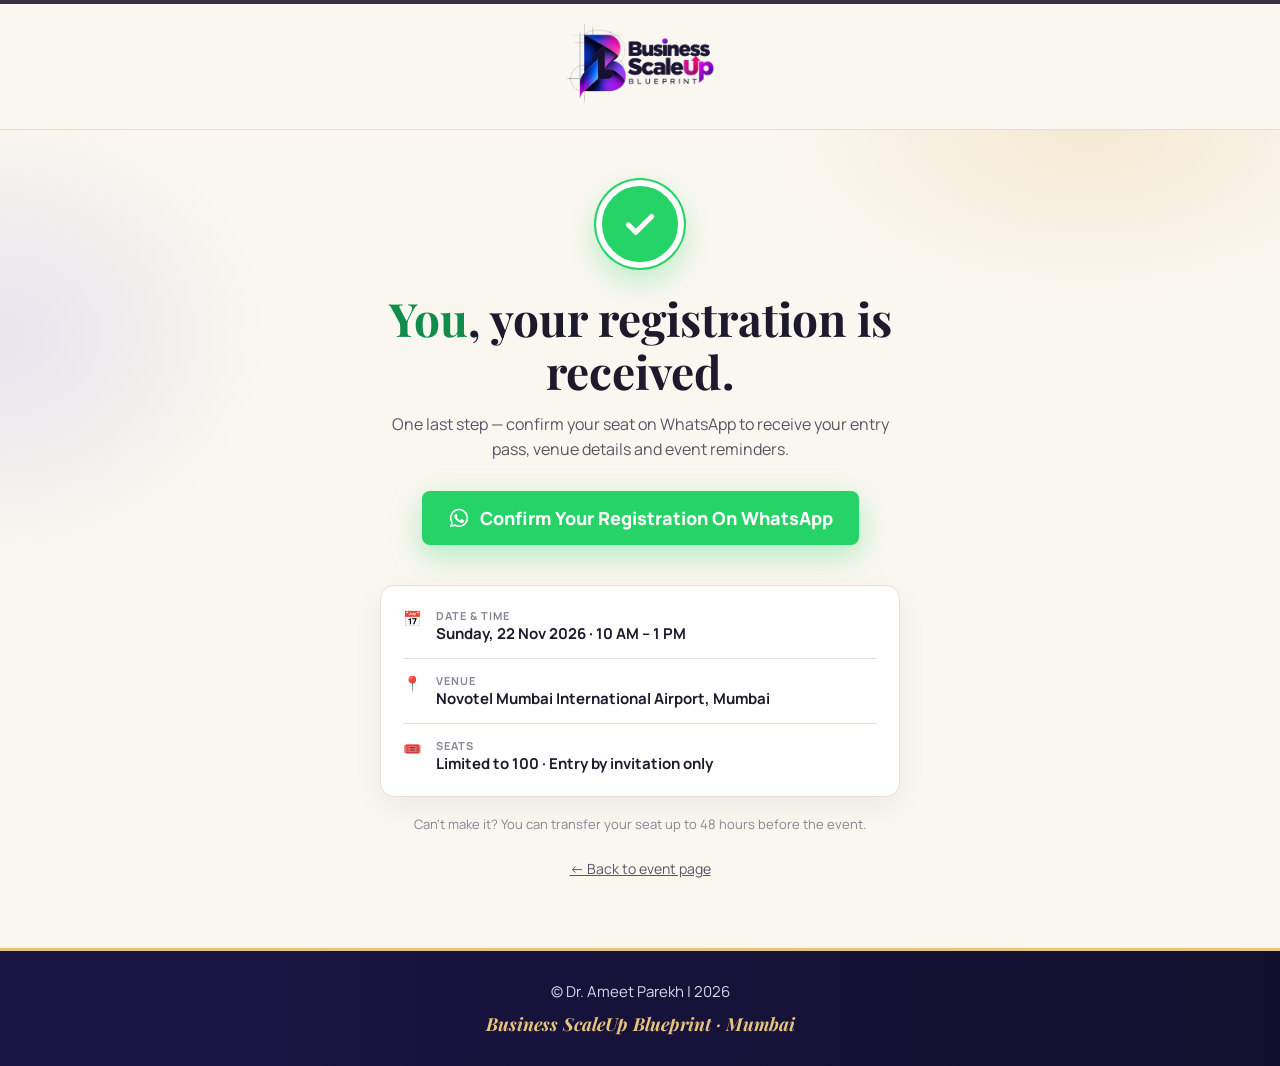
<file: thank-you.html>
<!DOCTYPE html>
<html lang="en">
<head>
  <meta charset="UTF-8">
  <meta name="viewport" content="width=device-width, initial-scale=1.0">
  <title>Registration Received | Business Scale-Up Blueprint</title>
  <meta name="robots" content="noindex">
  <link rel="preconnect" href="https://fonts.googleapis.com">
  <link rel="preconnect" href="https://fonts.gstatic.com" crossorigin>
  <link href="https://fonts.googleapis.com/css2?family=Manrope:wght@400;600;700;800&family=Playfair+Display:ital,wght@0,700;1,700&display=swap" rel="stylesheet">
  <style>
    :root {
      --cream: #faf7f0;
      --ink: #1d1a2e;
      --green: #25d366;
      --green-dark: #1ebe5b;
      --navy: #1b1546;
      --gold: #e8c47c;
      --line: #e7e1d4;
    }
    * { box-sizing: border-box; margin: 0; padding: 0; }
    body {
      min-height: 100vh; display: flex; flex-direction: column;
      font-family: 'Manrope', sans-serif; color: var(--ink); background: var(--cream);
      border-top: 4px solid #3a2f45;
    }
    header { text-align: center; padding: 20px 16px; border-bottom: 1px solid var(--line); background: var(--cream); }
    header img { height: 80px; width: auto; display: inline-block; }

    main {
      flex: 1; display: flex; flex-direction: column; align-items: center; text-align: center;
      padding: 50px 16px 70px;
      background:
        radial-gradient(ellipse 30% 40% at 0% 25%, rgba(200, 190, 230, .35), transparent 70%),
        radial-gradient(ellipse 35% 30% at 85% 0%, rgba(232, 196, 124, .25), transparent 70%),
        var(--cream);
    }
    .icon {
      width: 88px; height: 88px; border-radius: 50%; display: grid; place-items: center;
      background: var(--green); border: 6px solid #fff; box-shadow: 0 0 0 2px var(--green), 0 12px 30px rgba(37, 211, 102, .3);
      animation: pop .5s ease;
    }
    .icon svg { width: 40px; height: 40px; stroke: #fff; }
    @keyframes pop { 0% { transform: scale(.5); opacity: 0; } 70% { transform: scale(1.08); } 100% { transform: none; opacity: 1; } }

    h1 {
      font-family: 'Playfair Display', serif; font-weight: 700; color: var(--ink);
      font-size: clamp(30px, 4.5vw, 46px); line-height: 1.15; margin-top: 24px; max-width: 640px;
    }
    h1 span { color: #128c4a; }
    .sub { margin-top: 14px; max-width: 520px; font-size: 16px; color: #5a5566; line-height: 1.6; }

    .wa-btn {
      display: inline-flex; align-items: center; gap: 10px; margin-top: 28px;
      padding: 15px 26px; border-radius: 8px; background: var(--green); color: #fff;
      font-weight: 800; font-size: 18px; text-decoration: none;
      box-shadow: 0 10px 30px rgba(37, 211, 102, .35); transition: background .2s, transform .2s;
    }
    .wa-btn:hover { background: var(--green-dark); transform: translateY(-2px); }
    .wa-btn svg { width: 22px; height: 22px; fill: #fff; flex: 0 0 auto; }

    .card {
      margin-top: 40px; width: 100%; max-width: 520px; text-align: left;
      background: #fff; border: 1px solid var(--line); border-radius: 14px; padding: 8px 22px;
      box-shadow: 0 10px 30px rgba(29, 26, 46, .06);
    }
    .row { display: flex; gap: 14px; padding: 14px 0; border-bottom: 1px solid var(--line); font-size: 15px; }
    .row:last-child { border-bottom: 0; }
    .row small { display: block; font-size: 11px; font-weight: 700; letter-spacing: 1px; text-transform: uppercase; color: #8a8494; }
    .row b { font-weight: 700; }
    .note { margin-top: 18px; font-size: 13px; color: #8a8494; max-width: 520px; }
    .back { margin-top: 26px; font-size: 14px; color: #5a5566; }

    footer { background: linear-gradient(90deg, var(--navy), #120f2e); border-top: 3px solid var(--gold); text-align: center; padding: 30px 16px; color: #d9d6e8; }
    footer p { font-size: 15px; }
    footer em { display: block; margin-top: 10px; font-family: 'Playfair Display', serif; font-weight: 700; color: var(--gold); font-size: 18px; }

    @media (max-width: 520px) {
      header img { height: 60px; }
      .wa-btn { font-size: 16px; padding: 14px 18px; }
    }
  </style>
</head>
<body>

  <header>
    <a href="index.html"><img src="assets/logo.webp" alt="Business Scale-Up Blueprint"></a>
  </header>

  <main>
    <div class="icon" aria-hidden="true">
      <svg viewBox="0 0 24 24" fill="none" stroke-width="3" stroke-linecap="round" stroke-linejoin="round"><path d="M5 12.5l4.5 4.5L19 7.5"/></svg>
    </div>

    <h1><span id="firstName">You</span>, your registration is received.</h1>
    <p class="sub">One last step — confirm your seat on WhatsApp to receive your entry pass, venue details and event reminders.</p>

    <a class="wa-btn" id="waBtn" href="#" target="_blank" rel="noopener">
      <svg viewBox="0 0 24 24"><path d="M12.04 2a9.9 9.9 0 0 0-8.5 15l-1.4 5 5.2-1.4A9.9 9.9 0 1 0 12.04 2zm0 18.1a8.2 8.2 0 0 1-4.2-1.1l-.3-.2-3.1.8.8-3-.2-.3a8.2 8.2 0 1 1 7 3.8zm4.5-6.1c-.2-.1-1.5-.7-1.7-.8s-.4-.1-.6.1-.7.8-.8 1-.3.2-.5.1a6.7 6.7 0 0 1-3.3-2.9c-.3-.4.3-.4.7-1.4.1-.2 0-.3 0-.4l-.8-1.8c-.2-.5-.4-.4-.6-.4h-.5a1 1 0 0 0-.7.3 3 3 0 0 0-.9 2.2 5.2 5.2 0 0 0 1.1 2.7 11.8 11.8 0 0 0 4.5 4c1.7.7 2.3.8 3.2.7a2.7 2.7 0 0 0 1.8-1.3 2.2 2.2 0 0 0 .2-1.3c-.1-.1-.3-.2-.5-.3z"/></svg>
      Confirm Your Registration On WhatsApp
    </a>

    <div class="card">
      <div class="row"><span>📅</span><div><small>Date &amp; Time</small><b>Sunday, 22 Nov 2026 · 10 AM – 1 PM</b></div></div>
      <div class="row"><span>📍</span><div><small>Venue</small><b>Novotel Mumbai International Airport, Mumbai</b></div></div>
      <div class="row"><span>🎟️</span><div><small>Seats</small><b>Limited to 100 · Entry by invitation only</b></div></div>
    </div>

    <p class="note">Can’t make it? You can transfer your seat up to 48 hours before the event.</p>
    <a class="back" href="index.html">← Back to event page</a>
  </main>

  <footer>
    <p>© Dr. Ameet Parekh | 2026</p>
    <em>Business ScaleUp Blueprint · Mumbai</em>
  </footer>

  <script>
    (function () {
      /* === SET YOUR WHATSAPP NUMBER HERE (country code + number, no + or spaces) === */
      var WHATSAPP_NUMBER = '919999999999';

      var params = new URLSearchParams(location.search);
      var lead = {};
      try { lead = JSON.parse(sessionStorage.getItem('bsb_lead') || '{}'); } catch (e) { }

      var name = (params.get('name') || (lead.name || '').split(' ')[0] || '').trim();
      if (name) document.getElementById('firstName').textContent = name.charAt(0).toUpperCase() + name.slice(1);

      var msg = 'Hi, I just registered for the Business Scale-Up Blueprint event (22 Nov 2026, Mumbai). Please confirm my seat.';
      if (lead.name) msg += '\n\nName: ' + lead.name;
      if (lead.email) msg += '\nEmail: ' + lead.email;
      if (lead.phone) msg += '\nPhone: ' + lead.phone;

      document.getElementById('waBtn').href = 'https://wa.me/' + WHATSAPP_NUMBER + '?text=' + encodeURIComponent(msg);
    })();
  </script>
</body>
</html>
</file>
